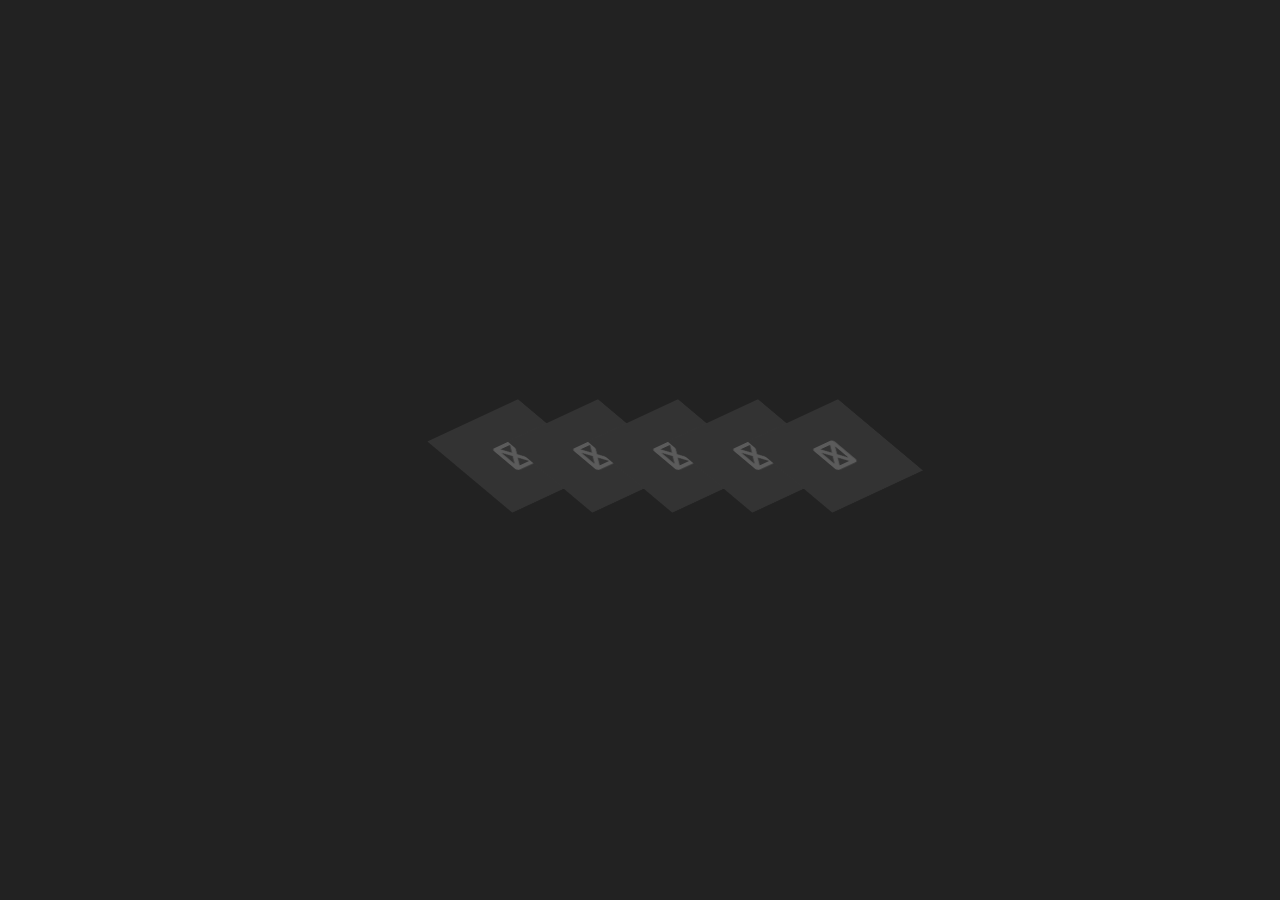
<file: HTML CSS Animation # 2/index.html>
<!DOCTYPE html>
<html>
<head>
	<meta charset="utf-8">
	<meta name="viewport" content="width=device-width, initial-scale=1">
	<title>CSS Isometric Icon Hover effects</title>
	<link rel="stylesheet" type="text/css" href="style.css">
	<link rel="stylesheet" href="https://cdnjs.cloudflare.com/ajax/libs/font-awesome/6.7.2/css/all.min.css">
</head>
<body>
      <ul>
          <li>
          	<a href="#">
          		<span></span>
          		<span></span>
          		<span></span>
          		<span></span>
          		<span class="fa fa-facebook"></span>
          	</a>
          </li>
      </ul>
        <ul>
          <li>
          	<a href="#">
          		<span></span>
          		<span></span>
          		<span></span>
          		<span></span>
          		<span class="fa fa-twitter"></span>
          	</a>
          </li>
      </ul>
        <ul>
          <li>
          	<a href="#">
          		<span></span>
          		<span></span>
          		<span></span>
          		<span></span>
          		<span class="fa fa-whatsapp"></span>
          	</a>
          </li>
      </ul>
        <ul>
          <li>
          	<a href="#">
          		<span></span>
          		<span></span>
          		<span></span>
          		<span></span>
          		<span class="fa fa-linkedin"></span>
          	</a>
          </li>
      </ul>
        <ul>
          <li>
          	<a href="#">
          		<span></span>
          		<span></span>
          		<span></span>
          		<span></span>
          		<span class="fa fa-instagram"></span>
          	</a>
          </li>
      </ul>
</body>
</html
</file>
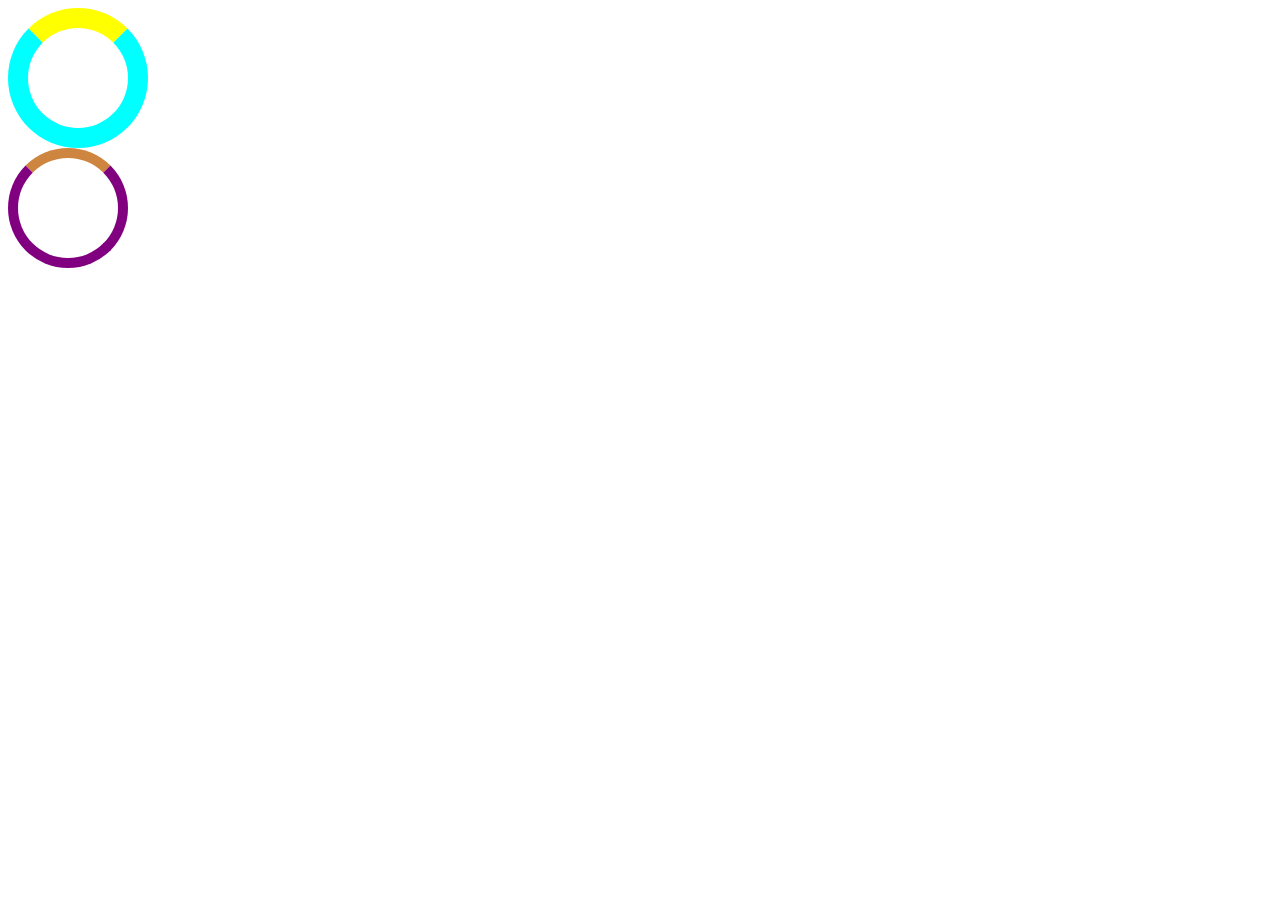
<file: HTML CSS Animation # 3/index.html>
<!DOCTYPE html>
<html lang="en">
<head>
    <meta charset="UTF-8">
    <meta name="viewport" content="width=device-width, initial-scale=1.0">
    <title>Css Level 5</title>
    <link rel="stylesheet" href="style.css">
</head>
<body>
    <div class="loader"></div>
    <div class="boxx">
        </div>
</body>
</html>
</file>
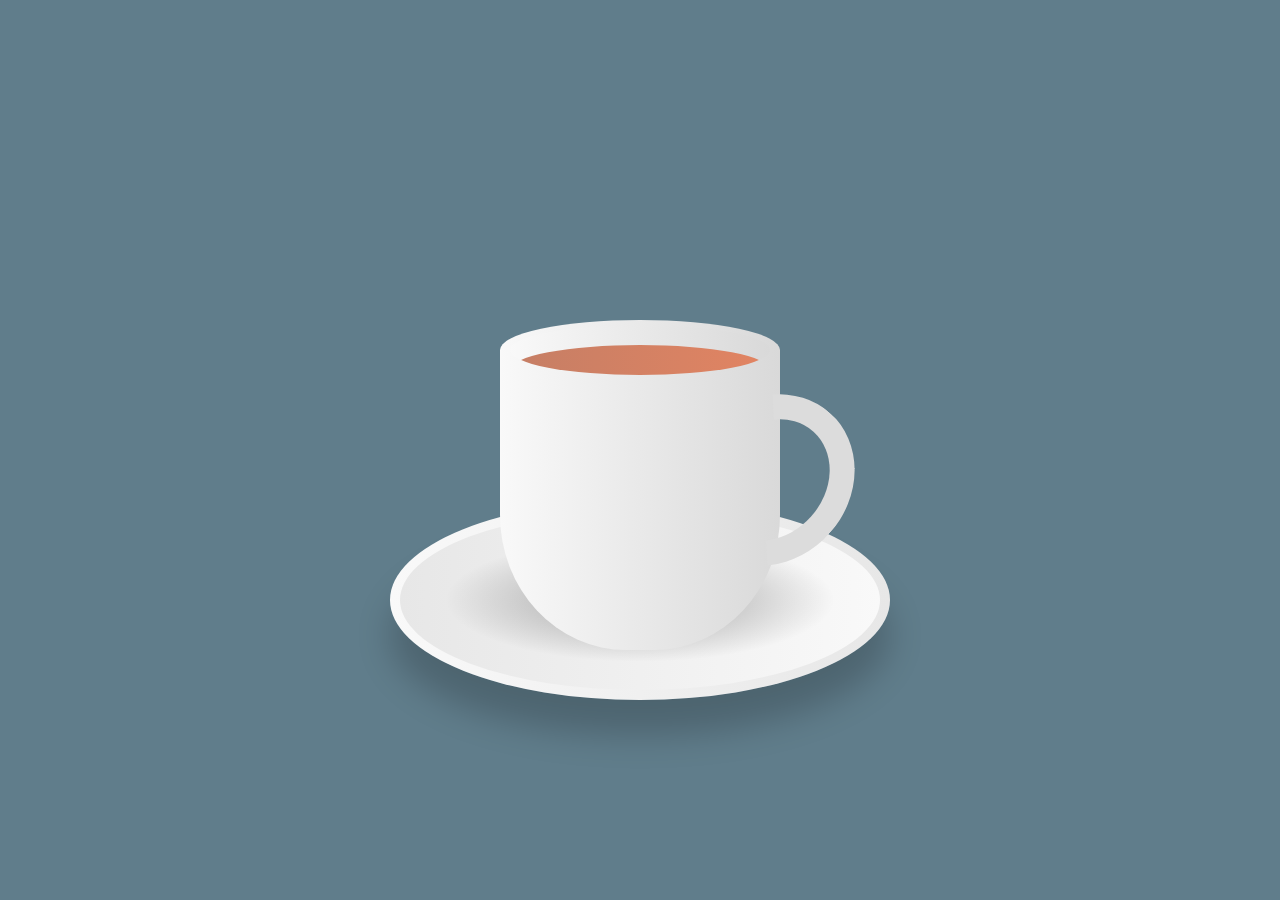
<file: HTML CSS Animation # 4/Hot Cup Animation/index.html>
<!DOCTYPE html>
<html lang="en">
<head>
    <meta charset="UTF-8">
    <meta name="viewport" content="width=device-width, initial-scale=1.0">
    <title>Hot Cup Animation</title>
    <link rel="stylesheet" href="style.css">
</head>
<body>
    <div class="container">
        <div class="plate"></div>
        <div class="cup">
            <div class="top">
                <div class="vapour">
                    <span style="--i:1;"></span>
                    <span style="--i:3;"></span>
                    <span style="--i:16;"></span>
                    <span style="--i:5;"></span>
                    <span style="--i:13;"></span>
                    <span style="--i:20;"></span>
                    <span style="--i:6;"></span>
                    <span style="--i:7;"></span>
                    <span style="--i:10;"></span>
                    <span style="--i:8;"></span>
                    <span style="--i:17;"></span>
                    <span style="--i:11;"></span>
                    <span style="--i:12;"></span>
                    <span style="--i:14;"></span>
                    <span style="--i:2;"></span>
                    <span style="--i:9;"></span>
                    <span style="--i:15;"></span>
                    <span style="--i:4;"></span>
                    <span style="--i:19;"></span>
                </div>
                <div class="circle">
                    <div class="tea"></div>
                </div>
            </div>
            <div class="hand"></div>
        </div>
    </div>
</body>
</html>
</file>
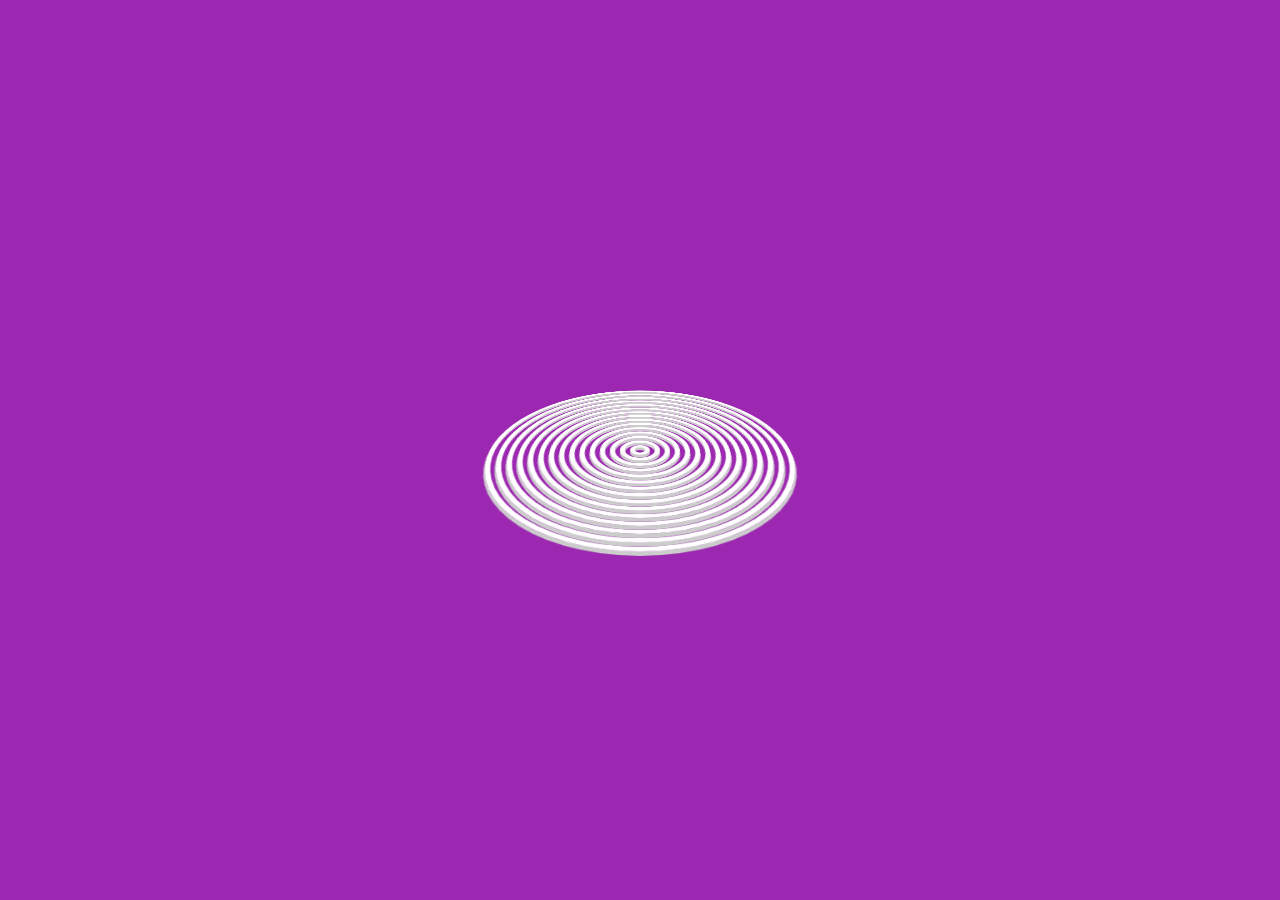
<file: HTML CSS Animation # 4/Remake Animation/index.html>
<!DOCTYPE html>
<html lang="en">
<head>
    <meta charset="UTF-8">
    <meta name="viewport" content="width=device-width, initial-scale=1.0">
    <title>Remake Animation</title>
    <link rel="stylesheet" href="style.css">
</head>
<body>
    <div class="loader">
        <span></span>
        <span></span>
        <span></span>
        <span></span>
        <span></span>
        <span></span>
        <span></span>
        <span></span>
        <span></span>
        <span></span>
        <span></span>
        <span></span>
        <span></span>
        <span></span>
        <span></span>
    </div>
</body>
</html>
</file>
<file: HTML CSS Animation # 2/style.css>
*{
	margin: 0;
	padding: 0;
}
body{
	display: flex;
	justify-content: center;
	align-items: center;
	min-height: 100vh;
	background: #222;
}
ul{
	position: relative;
	display: flex;
	transform-style: preserve-3d;
	transform: rotate(-25deg) skew(25deg);
}
ul li{
    position: relative;
    list-style: none;
    width: 60px;
    height: 60px;
    margin: 0 10px;	
}
ul li span{
	position: absolute;
	top: 0;
	left: 0;
	width: 100px;
	height: 100px;
	display: flex !important;
	justify-content: center;
	align-items: center;
	background: #333;
	color: rgba(255, 255, 255, 0.2);
	font-size: 30px !important;
}
</file>
<file: HTML CSS Animation # 4/Hot Cup Animation/style.css>
*{
    margin: 0px;
    padding: 0px;
    box-sizing: border-box;
}
body{
    display: flex;
    justify-content: center;
    align-items: center;
    min-height: 100vh;
    background-color: #607d8b;
}
.container{
    position: relative;
    top: 50px;
}

.cup{
    position: relative;
    width: 280px;
    height: 300px;
    background: linear-gradient(to right, #f9f9f9, #d9d9d9);
    border-bottom-left-radius: 45%;
    border-bottom-right-radius: 45%;
}
.top{
    position: absolute;
    top: -30px;
    left: 0px;
    width: 100%;
    height: 60px;
    background: linear-gradient(to right, #f9f9f9, #d9d9d9);
    border-radius: 50%;
}
.circle{
    position: absolute;
    top: 5px;
    left: 10px;
    width: calc(100% - 20px);
    height: 50px;
    background: linear-gradient(to right, #f9f9f9, #d9d9d9);
    border-radius: 50%;
    box-sizing: border-box;
    overflow: hidden;
}
.tea{
    position: absolute;
    top: 20px;
    left: 0px;
    width: 100%;
    height: 100%;
    background: linear-gradient(to right, #c57e65, #e28462);
    border-radius: 50%;
}
.hand{
    position: absolute;
    right: -70px;
    top: 40px;
    width: 160px;
    height: 180px;
    border: 25px solid  #dcdcdc;
    border-left: 25px solid transparent;
    border-bottom: 25px solid transparent;
    border-radius: 50%;
    transform: rotate(42deg);
}
.plate{
    position: absolute;
    bottom: -50px;
    left: 50%;
    transform: translateX(-50%);
    width: 500px;
    height: 200px;
    background: linear-gradient(to right, #f9f9f9, #e7e7e7);
    border-radius: 50%;
    box-shadow: 0 35px 35px rgba(0, 0, 0, 0.2);
}
.plate::before{
    content: '';
    position: absolute;
    top: 10px;
    left: 10px;
    right: 10px;
    bottom: 10px;
    border-radius: 50%;
    background: linear-gradient(to left, #f9f9f9, #e7e7e7);
}
.plate::after{
    content: '';
    position: absolute;
    top: 30px;
    left: 30px;
    right: 30px;
    bottom: 30px;
    background: radial-gradient(rgba(0,0,0,0.2) 25%, transparent, transparent);
    border-radius: 50%;
}
.vapour{
    position: relative;
    display: flex;
    z-index: 1;
    padding: 0 20px;
}
.vapour span{
    position: relative;
    bottom: 50px;
    display: block;
    margin: 0 2px 50px;
    min-width: 8px;
    height: 120px;
    background-color: #fff;
    border-radius: 50%;
    animation: animate 5s linear infinite;
    opacity: 0;
    filter: blur(8px);
    animation-delay: calc(var(--i) * -0.5s);
}
@keyframes animate
{
    0%
    {
        transform: translateY(0) scaleX(1);
        opacity: 0;
    }
    15%
    {
        opacity: 1;
    }
    50%
    {
        transform: translateY(-150px) scaleX(5);
    }
    95%
    {
        opacity: 0;
    }
    100%
    {
        transform: translateY(-300px) scaleX(10);
    }
}
</file>
<file: HTML CSS Animation # 4/Remake Animation/style.css>
*{
    margin: 0;
    padding: 0;
}
body{
    display: flex;
    justify-content: center;
    align-items: center;
    min-height: 100vh;
    background-color: #9c27b0;
}
.loader{
    position: relative;
    width: 300px;
    height: 300px;
    transform-style: preserve-3d;
    transform: perspective(500px) rotateX(60deg);
}
.loader span{
    position: absolute;
    display: block;
    border: 5px solid #fff;
    box-shadow: 0 5px 0 #ccc,
                inset 0 5px 0 #ccc;
    box-sizing: border-box;
    border-radius: 50%;
    animation: animate 3s ease-in-out infinite;
}
@keyframes animate
{
    0%,100%
    {
        transform: translateZ(-100px);
    }
    50%
    {
        transform: translateZ(100px);
    }
}
.loader span:nth-child(1)
{
    top: 0;
    left: 0;
    right: 0;
    bottom: 0;
    animation-delay: 1.5s;
}
.loader span:nth-child(2)
{
    top: 10px;
    left: 10px;
    right: 10px;
    bottom: 10px;
    animation-delay: 1.4s;
}
.loader span:nth-child(3)
{
    top: 20px;
    left: 20px;
    right: 20px;
    bottom: 20px;
    animation-delay: 1.3s;
}
.loader span:nth-child(4)
{
    top: 30px;
    left: 30px;
    right: 30px;
    bottom: 30px;
    animation-delay: 1.2s;
}
.loader span:nth-child(5)
{
    top: 40px;
    left: 40px;
    right: 40px;
    bottom: 40px;
    animation-delay: 1.1s;
}.loader span:nth-child(6)
{
    top: 50px;
    left: 50px;
    right: 50px;
    bottom: 50px;
    animation-delay: 1s;
}.loader span:nth-child(7)
{
    top: 60px;
    left: 60px;
    right: 60px;
    bottom: 60px;
    animation-delay: 0.9s;
}.loader span:nth-child(8)
{
    top: 70px;
    left: 70px;
    right: 70px;
    bottom: 70px;
    animation-delay: 0.8s;
}.loader span:nth-child(9)
{
    top: 80px;
    left: 80px;
    right: 80px;
    bottom: 80px;
    animation-delay: 0.7s;
}.loader span:nth-child(10)
{
    top: 90px;
    left: 90px;
    right: 90px;
    bottom: 90px;
    animation-delay: 0.6s;
}.loader span:nth-child(11)
{
    top: 100px;
    left: 100px;
    right: 100px;
    bottom: 100px;
    animation-delay: 0.5s;
}.loader span:nth-child(12)
{
    top: 110px;
    left: 110px;
    right: 110px;
    bottom: 110px;
    animation-delay: 0.4s;
}.loader span:nth-child(13)
{
    top: 120px;
    left: 120px;
    right: 120px;
    bottom: 120px;
    animation-delay: 0.3s;
}.loader span:nth-child(14)
{
    top: 130px;
    left: 130px;
    right: 130px;
    bottom: 130px;
    animation-delay: 0.2s;
}.loader span:nth-child(15)
{
    top: 140px;
    left: 140px;
    right: 140px;
    bottom: 140px;
    animation-delay: 0.1s;
}
</file>
<file: HTML CSS Animation # 3/style.css>
/* div{
    height: 100px;
    width: 100px;
    background-color: aqua;
    border: 3px solid black;
    position: absolute;
    top: 100px;
    left: 100px;
    animation-name: coloranimate;
    animation-duration: 4s;
    animation-timing-function:ease-in ;
    animation-delay: 0;
    animation-iteration-count: infinite;
    animation-direction: normal; */
    /* animation: coloranimate 2s ease-in 0 infinite normal; */
/* }
 @keyframes coloranimate{
    0%{
        left: 0px;
    background-color: yellow;
    }
    50%{
        background-color: blue;
    }
    100%{
        left: 200px;
    background-color: red;
    color: white;
 }
 } */
.loader{
    height: 100px;
    width: 100px;
    border-radius: 75px;
    border: 20px solid aqua;
    border-top: 20px solid yellow;
    animation: spinanimate 3s ease-in 0s infinite normal;
}

@keyframes spinanimate{
    from{
        transform: rotate(0deg);
    }
    to{
        transform: rotate(360deg);
    }
}
.boxx
{
    display: flex;
    justify-content: center;
    align-items: center;
    height: 100px;
    width: 100px;
    border-radius: 75px;
    border: 10px solid purple;
    border-top: 10px solid peru;
    font-size: 21px;
    animation: spinanimate 3s ease-in 0s infinite normal;
}
</file>
